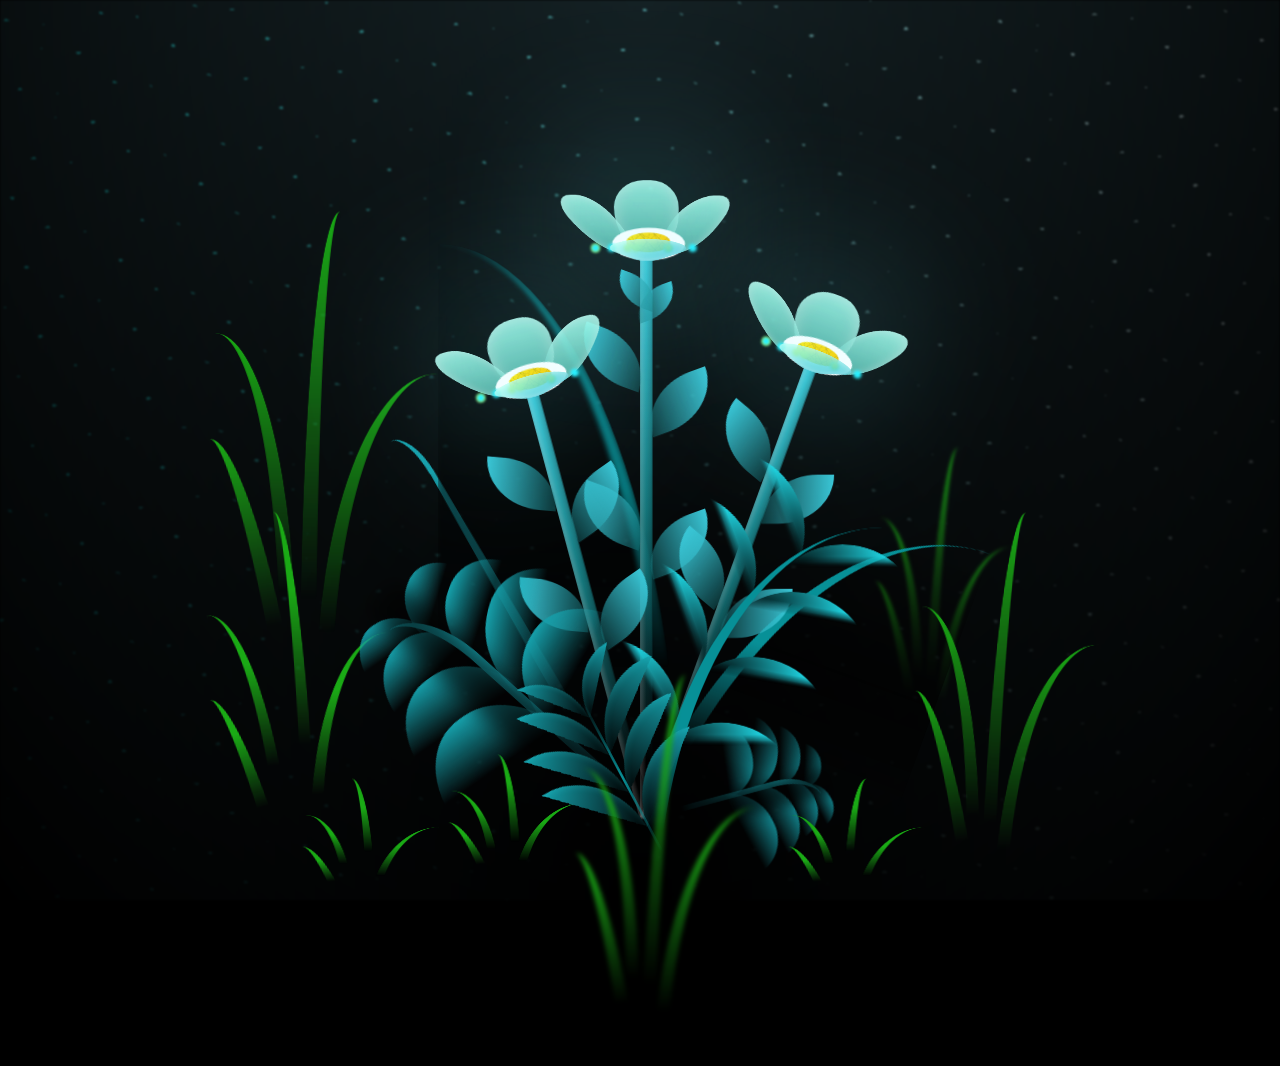
<file: index.html>
<!DOCTYPE html>
<html lang="en">
<head>
    <meta charset="UTF-8">
    <meta name="viewport" content="width=device-width, initial-scale=1.0">
    <title>CSS Blossoming Flowers at Magical Night</title>
    <link rel="stylesheet" href="style.css">
</head>
<body>
   
<body class="not-loaded">
    <div class="night"></div>
    <div class="flowers">
      <div class="flower flower--1">
        <div class="flower__leafs flower__leafs--1">
          <div class="flower__leaf flower__leaf--1"></div>
          <div class="flower__leaf flower__leaf--2"></div>
          <div class="flower__leaf flower__leaf--3"></div>
          <div class="flower__leaf flower__leaf--4"></div>
          <div class="flower__white-circle"></div>
  
          <div class="flower__light flower__light--1"></div>
          <div class="flower__light flower__light--2"></div>
          <div class="flower__light flower__light--3"></div>
          <div class="flower__light flower__light--4"></div>
          <div class="flower__light flower__light--5"></div>
          <div class="flower__light flower__light--6"></div>
          <div class="flower__light flower__light--7"></div>
          <div class="flower__light flower__light--8"></div>
  
        </div>
        <div class="flower__line">
          <div class="flower__line__leaf flower__line__leaf--1"></div>
          <div class="flower__line__leaf flower__line__leaf--2"></div>
          <div class="flower__line__leaf flower__line__leaf--3"></div>
          <div class="flower__line__leaf flower__line__leaf--4"></div>
          <div class="flower__line__leaf flower__line__leaf--5"></div>
          <div class="flower__line__leaf flower__line__leaf--6"></div>
        </div>
      </div>
  
      <div class="flower flower--2">
        <div class="flower__leafs flower__leafs--2">
          <div class="flower__leaf flower__leaf--1"></div>
          <div class="flower__leaf flower__leaf--2"></div>
          <div class="flower__leaf flower__leaf--3"></div>
          <div class="flower__leaf flower__leaf--4"></div>
          <div class="flower__white-circle"></div>
  
          <div class="flower__light flower__light--1"></div>
          <div class="flower__light flower__light--2"></div>
          <div class="flower__light flower__light--3"></div>
          <div class="flower__light flower__light--4"></div>
          <div class="flower__light flower__light--5"></div>
          <div class="flower__light flower__light--6"></div>
          <div class="flower__light flower__light--7"></div>
          <div class="flower__light flower__light--8"></div>
  
        </div>
        <div class="flower__line">
          <div class="flower__line__leaf flower__line__leaf--1"></div>
          <div class="flower__line__leaf flower__line__leaf--2"></div>
          <div class="flower__line__leaf flower__line__leaf--3"></div>
          <div class="flower__line__leaf flower__line__leaf--4"></div>
        </div>
      </div>
  
      <div class="flower flower--3">
        <div class="flower__leafs flower__leafs--3">
          <div class="flower__leaf flower__leaf--1"></div>
          <div class="flower__leaf flower__leaf--2"></div>
          <div class="flower__leaf flower__leaf--3"></div>
          <div class="flower__leaf flower__leaf--4"></div>
          <div class="flower__white-circle"></div>
  
          <div class="flower__light flower__light--1"></div>
          <div class="flower__light flower__light--2"></div>
          <div class="flower__light flower__light--3"></div>
          <div class="flower__light flower__light--4"></div>
          <div class="flower__light flower__light--5"></div>
          <div class="flower__light flower__light--6"></div>
          <div class="flower__light flower__light--7"></div>
          <div class="flower__light flower__light--8"></div>
  
        </div>
        <div class="flower__line">
          <div class="flower__line__leaf flower__line__leaf--1"></div>
          <div class="flower__line__leaf flower__line__leaf--2"></div>
          <div class="flower__line__leaf flower__line__leaf--3"></div>
          <div class="flower__line__leaf flower__line__leaf--4"></div>
        </div>
      </div>
  
      <div class="grow-ans" style="--d:1.2s">
        <div class="flower__g-long">
          <div class="flower__g-long__top"></div>
          <div class="flower__g-long__bottom"></div>
        </div>
      </div>
  
      <div class="growing-grass">
        <div class="flower__grass flower__grass--1">
          <div class="flower__grass--top"></div>
          <div class="flower__grass--bottom"></div>
          <div class="flower__grass__leaf flower__grass__leaf--1"></div>
          <div class="flower__grass__leaf flower__grass__leaf--2"></div>
          <div class="flower__grass__leaf flower__grass__leaf--3"></div>
          <div class="flower__grass__leaf flower__grass__leaf--4"></div>
          <div class="flower__grass__leaf flower__grass__leaf--5"></div>
          <div class="flower__grass__leaf flower__grass__leaf--6"></div>
          <div class="flower__grass__leaf flower__grass__leaf--7"></div>
          <div class="flower__grass__leaf flower__grass__leaf--8"></div>
          <div class="flower__grass__overlay"></div>
        </div>
      </div>
  
      <div class="growing-grass">
        <div class="flower__grass flower__grass--2">
          <div class="flower__grass--top"></div>
          <div class="flower__grass--bottom"></div>
          <div class="flower__grass__leaf flower__grass__leaf--1"></div>
          <div class="flower__grass__leaf flower__grass__leaf--2"></div>
          <div class="flower__grass__leaf flower__grass__leaf--3"></div>
          <div class="flower__grass__leaf flower__grass__leaf--4"></div>
          <div class="flower__grass__leaf flower__grass__leaf--5"></div>
          <div class="flower__grass__leaf flower__grass__leaf--6"></div>
          <div class="flower__grass__leaf flower__grass__leaf--7"></div>
          <div class="flower__grass__leaf flower__grass__leaf--8"></div>
          <div class="flower__grass__overlay"></div>
        </div>
      </div>
  
      <div class="grow-ans" style="--d:2.4s">
        <div class="flower__g-right flower__g-right--1">
          <div class="leaf"></div>
        </div>
      </div>
  
      <div class="grow-ans" style="--d:2.8s">
        <div class="flower__g-right flower__g-right--2">
          <div class="leaf"></div>
        </div>
      </div>
  
      <div class="grow-ans" style="--d:2.8s">
        <div class="flower__g-front">
          <div class="flower__g-front__leaf-wrapper flower__g-front__leaf-wrapper--1">
            <div class="flower__g-front__leaf"></div>
          </div>
          <div class="flower__g-front__leaf-wrapper flower__g-front__leaf-wrapper--2">
            <div class="flower__g-front__leaf"></div>
          </div>
          <div class="flower__g-front__leaf-wrapper flower__g-front__leaf-wrapper--3">
            <div class="flower__g-front__leaf"></div>
          </div>
          <div class="flower__g-front__leaf-wrapper flower__g-front__leaf-wrapper--4">
            <div class="flower__g-front__leaf"></div>
          </div>
          <div class="flower__g-front__leaf-wrapper flower__g-front__leaf-wrapper--5">
            <div class="flower__g-front__leaf"></div>
          </div>
          <div class="flower__g-front__leaf-wrapper flower__g-front__leaf-wrapper--6">
            <div class="flower__g-front__leaf"></div>
          </div>
          <div class="flower__g-front__leaf-wrapper flower__g-front__leaf-wrapper--7">
            <div class="flower__g-front__leaf"></div>
          </div>
          <div class="flower__g-front__leaf-wrapper flower__g-front__leaf-wrapper--8">
            <div class="flower__g-front__leaf"></div>
          </div>
          <div class="flower__g-front__line"></div>
        </div>
      </div>
  
      <div class="grow-ans" style="--d:3.2s">
        <div class="flower__g-fr">
          <div class="leaf"></div>
          <div class="flower__g-fr__leaf flower__g-fr__leaf--1"></div>
          <div class="flower__g-fr__leaf flower__g-fr__leaf--2"></div>
          <div class="flower__g-fr__leaf flower__g-fr__leaf--3"></div>
          <div class="flower__g-fr__leaf flower__g-fr__leaf--4"></div>
          <div class="flower__g-fr__leaf flower__g-fr__leaf--5"></div>
          <div class="flower__g-fr__leaf flower__g-fr__leaf--6"></div>
          <div class="flower__g-fr__leaf flower__g-fr__leaf--7"></div>
          <div class="flower__g-fr__leaf flower__g-fr__leaf--8"></div>
        </div>
      </div>
  
      <div class="long-g long-g--0">
        <div class="grow-ans" style="--d:3s">
          <div class="leaf leaf--0"></div>
        </div>
        <div class="grow-ans" style="--d:2.2s">
          <div class="leaf leaf--1"></div>
        </div>
        <div class="grow-ans" style="--d:3.4s">
          <div class="leaf leaf--2"></div>
        </div>
        <div class="grow-ans" style="--d:3.6s">
          <div class="leaf leaf--3"></div>
        </div>
      </div>
  
      <div class="long-g long-g--1">
        <div class="grow-ans" style="--d:3.6s">
          <div class="leaf leaf--0"></div>
        </div>
        <div class="grow-ans" style="--d:3.8s">
          <div class="leaf leaf--1"></div>
        </div>
        <div class="grow-ans" style="--d:4s">
          <div class="leaf leaf--2"></div>
        </div>
        <div class="grow-ans" style="--d:4.2s">
          <div class="leaf leaf--3"></div>
        </div>
      </div>
  
      <div class="long-g long-g--2">
        <div class="grow-ans" style="--d:4s">
          <div class="leaf leaf--0"></div>
        </div>
        <div class="grow-ans" style="--d:4.2s">
          <div class="leaf leaf--1"></div>
        </div>
        <div class="grow-ans" style="--d:4.4s">
          <div class="leaf leaf--2"></div>
        </div>
        <div class="grow-ans" style="--d:4.6s">
          <div class="leaf leaf--3"></div>
        </div>
      </div>
  
      <div class="long-g long-g--3">
        <div class="grow-ans" style="--d:4s">
          <div class="leaf leaf--0"></div>
        </div>
        <div class="grow-ans" style="--d:4.2s">
          <div class="leaf leaf--1"></div>
        </div>
        <div class="grow-ans" style="--d:3s">
          <div class="leaf leaf--2"></div>
        </div>
        <div class="grow-ans" style="--d:3.6s">
          <div class="leaf leaf--3"></div>
        </div>
      </div>
  
      <div class="long-g long-g--4">
        <div class="grow-ans" style="--d:4s">
          <div class="leaf leaf--0"></div>
        </div>
        <div class="grow-ans" style="--d:4.2s">
          <div class="leaf leaf--1"></div>
        </div>
        <div class="grow-ans" style="--d:3s">
          <div class="leaf leaf--2"></div>
        </div>
        <div class="grow-ans" style="--d:3.6s">
          <div class="leaf leaf--3"></div>
        </div>
      </div>
  
      <div class="long-g long-g--5">
        <div class="grow-ans" style="--d:4s">
          <div class="leaf leaf--0"></div>
        </div>
        <div class="grow-ans" style="--d:4.2s">
          <div class="leaf leaf--1"></div>
        </div>
        <div class="grow-ans" style="--d:3s">
          <div class="leaf leaf--2"></div>
        </div>
        <div class="grow-ans" style="--d:3.6s">
          <div class="leaf leaf--3"></div>
        </div>
      </div>
  
      <div class="long-g long-g--6">
        <div class="grow-ans" style="--d:4.2s">
          <div class="leaf leaf--0"></div>
        </div>
        <div class="grow-ans" style="--d:4.4s">
          <div class="leaf leaf--1"></div>
        </div>
        <div class="grow-ans" style="--d:4.6s">
          <div class="leaf leaf--2"></div>
        </div>
        <div class="grow-ans" style="--d:4.8s">
          <div class="leaf leaf--3"></div>
        </div>
      </div>
  
      <div class="long-g long-g--7">
        <div class="grow-ans" style="--d:3s">
          <div class="leaf leaf--0"></div>
        </div>
        <div class="grow-ans" style="--d:3.2s">
          <div class="leaf leaf--1"></div>
        </div>
        <div class="grow-ans" style="--d:3.5s">
          <div class="leaf leaf--2"></div>
        </div>
        <div class="grow-ans" style="--d:3.6s">
          <div class="leaf leaf--3"></div>
        </div>
      </div>
    </div>
  </body>


    <!-- Javascript here -->
<script src="app.js"></script>
</body>
</html>
</file>
<file: style.css>
*,
*::after,
*::before {
  padding: 0;
  margin: 0;
  box-sizing: border-box;
}

:root {
  --dark-color: #000;
}

body {
  display: flex;
  align-items: flex-end;
  justify-content: center;
  min-height: 100vh;
  background-color: var(--dark-color);
  overflow: hidden;
  perspective: 1000px;
}

.night {
  position: fixed;
  left: 50%;
  top: 0;
  transform: translateX(-50%);
  width: 100%;
  height: 100%;
  filter: blur(0.1vmin);
  background-image: radial-gradient(ellipse at top, transparent 0%, var(--dark-color)), radial-gradient(ellipse at bottom, var(--dark-color), rgba(145, 233, 255, 0.2)), repeating-linear-gradient(220deg, black 0px, black 19px, transparent 19px, transparent 22px), repeating-linear-gradient(189deg, black 0px, black 19px, transparent 19px, transparent 22px), repeating-linear-gradient(148deg, black 0px, black 19px, transparent 19px, transparent 22px), linear-gradient(90deg, #00fffa, #f0f0f0);
}

.flowers {
  position: relative;
  transform: scale(0.9);
}

.flower {
  position: absolute;
  bottom: 10vmin;
  transform-origin: bottom center;
  z-index: 10;
  --fl-speed: 0.8s;
}
.flower--1 {
  animation: moving-flower-1 4s linear infinite;
}
.flower--1 .flower__line {
  height: 70vmin;
  animation-delay: 0.3s;
}
.flower--1 .flower__line__leaf--1 {
  animation: blooming-leaf-right var(--fl-speed) 1.6s backwards;
}
.flower--1 .flower__line__leaf--2 {
  animation: blooming-leaf-right var(--fl-speed) 1.4s backwards;
}
.flower--1 .flower__line__leaf--3 {
  animation: blooming-leaf-left var(--fl-speed) 1.2s backwards;
}
.flower--1 .flower__line__leaf--4 {
  animation: blooming-leaf-left var(--fl-speed) 1s backwards;
}
.flower--1 .flower__line__leaf--5 {
  animation: blooming-leaf-right var(--fl-speed) 1.8s backwards;
}
.flower--1 .flower__line__leaf--6 {
  animation: blooming-leaf-left var(--fl-speed) 2s backwards;
}
.flower--2 {
  left: 50%;
  transform: rotate(20deg);
  animation: moving-flower-2 4s linear infinite;
}
.flower--2 .flower__line {
  height: 60vmin;
  animation-delay: 0.6s;
}
.flower--2 .flower__line__leaf--1 {
  animation: blooming-leaf-right var(--fl-speed) 1.9s backwards;
}
.flower--2 .flower__line__leaf--2 {
  animation: blooming-leaf-right var(--fl-speed) 1.7s backwards;
}
.flower--2 .flower__line__leaf--3 {
  animation: blooming-leaf-left var(--fl-speed) 1.5s backwards;
}
.flower--2 .flower__line__leaf--4 {
  animation: blooming-leaf-left var(--fl-speed) 1.3s backwards;
}
.flower--3 {
  left: 50%;
  transform: rotate(-15deg);
  animation: moving-flower-3 4s linear infinite;
}
.flower--3 .flower__line {
  animation-delay: 0.9s;
}
.flower--3 .flower__line__leaf--1 {
  animation: blooming-leaf-right var(--fl-speed) 2.5s backwards;
}
.flower--3 .flower__line__leaf--2 {
  animation: blooming-leaf-right var(--fl-speed) 2.3s backwards;
}
.flower--3 .flower__line__leaf--3 {
  animation: blooming-leaf-left var(--fl-speed) 2.1s backwards;
}
.flower--3 .flower__line__leaf--4 {
  animation: blooming-leaf-left var(--fl-speed) 1.9s backwards;
}
.flower__leafs {
  position: relative;
  animation: blooming-flower 2s backwards;
}
.flower__leafs--1 {
  animation-delay: 1.1s;
}
.flower__leafs--2 {
  animation-delay: 1.4s;
}
.flower__leafs--3 {
  animation-delay: 1.7s;
}
.flower__leafs::after {
  content: "";
  position: absolute;
  left: 0;
  top: 0;
  transform: translate(-50%, -100%);
  width: 8vmin;
  height: 8vmin;
  background-color: #6bf0ff;
  filter: blur(10vmin);
}
.flower__leaf {
  position: absolute;
  bottom: 0;
  left: 50%;
  width: 8vmin;
  height: 11vmin;
  border-radius: 51% 49% 47% 53%/44% 45% 55% 69%;
  background-color: #a7ffee;
  background-image: linear-gradient(to top, #54b8aa, #a7ffee);
  transform-origin: bottom center;
  opacity: 0.9;
  box-shadow: inset 0 0 2vmin rgba(255, 255, 255, 0.5);
}
.flower__leaf--1 {
  transform: translate(-10%, 1%) rotateY(40deg) rotateX(-50deg);
}
.flower__leaf--2 {
  transform: translate(-50%, -4%) rotateX(40deg);
}
.flower__leaf--3 {
  transform: translate(-90%, 0%) rotateY(45deg) rotateX(50deg);
}
.flower__leaf--4 {
  width: 8vmin;
  height: 8vmin;
  transform-origin: bottom left;
  border-radius: 4vmin 10vmin 4vmin 4vmin;
  transform: translate(0%, 18%) rotateX(70deg) rotate(-43deg);
  background-image: linear-gradient(to top, #39c6d6, #a7ffee);
  z-index: 1;
  opacity: 0.8;
}
.flower__white-circle {
  position: absolute;
  left: -3.5vmin;
  top: -3vmin;
  width: 9vmin;
  height: 4vmin;
  border-radius: 50%;
  background-color: #fff;
}
.flower__white-circle::after {
  content: "";
  position: absolute;
  left: 50%;
  top: 45%;
  transform: translate(-50%, -50%);
  width: 60%;
  height: 60%;
  border-radius: inherit;
  background-image: repeating-linear-gradient(135deg, rgba(0, 0, 0, 0.03) 0px, rgba(0, 0, 0, 0.03) 1px, transparent 1px, transparent 12px), repeating-linear-gradient(45deg, rgba(0, 0, 0, 0.03) 0px, rgba(0, 0, 0, 0.03) 1px, transparent 1px, transparent 12px), repeating-linear-gradient(67.5deg, rgba(0, 0, 0, 0.03) 0px, rgba(0, 0, 0, 0.03) 1px, transparent 1px, transparent 12px), repeating-linear-gradient(135deg, rgba(0, 0, 0, 0.03) 0px, rgba(0, 0, 0, 0.03) 1px, transparent 1px, transparent 12px), repeating-linear-gradient(45deg, rgba(0, 0, 0, 0.03) 0px, rgba(0, 0, 0, 0.03) 1px, transparent 1px, transparent 12px), repeating-linear-gradient(112.5deg, rgba(0, 0, 0, 0.03) 0px, rgba(0, 0, 0, 0.03) 1px, transparent 1px, transparent 12px), repeating-linear-gradient(112.5deg, rgba(0, 0, 0, 0.03) 0px, rgba(0, 0, 0, 0.03) 1px, transparent 1px, transparent 12px), repeating-linear-gradient(45deg, rgba(0, 0, 0, 0.03) 0px, rgba(0, 0, 0, 0.03) 1px, transparent 1px, transparent 12px), repeating-linear-gradient(22.5deg, rgba(0, 0, 0, 0.03) 0px, rgba(0, 0, 0, 0.03) 1px, transparent 1px, transparent 12px), repeating-linear-gradient(45deg, rgba(0, 0, 0, 0.03) 0px, rgba(0, 0, 0, 0.03) 1px, transparent 1px, transparent 12px), repeating-linear-gradient(22.5deg, rgba(0, 0, 0, 0.03) 0px, rgba(0, 0, 0, 0.03) 1px, transparent 1px, transparent 12px), repeating-linear-gradient(135deg, rgba(0, 0, 0, 0.03) 0px, rgba(0, 0, 0, 0.03) 1px, transparent 1px, transparent 12px), repeating-linear-gradient(157.5deg, rgba(0, 0, 0, 0.03) 0px, rgba(0, 0, 0, 0.03) 1px, transparent 1px, transparent 12px), repeating-linear-gradient(67.5deg, rgba(0, 0, 0, 0.03) 0px, rgba(0, 0, 0, 0.03) 1px, transparent 1px, transparent 12px), repeating-linear-gradient(67.5deg, rgba(0, 0, 0, 0.03) 0px, rgba(0, 0, 0, 0.03) 1px, transparent 1px, transparent 12px), linear-gradient(90deg, #ffeb12, #ffce00);
}
.flower__line {
  height: 55vmin;
  width: 1.5vmin;
  background-image: linear-gradient(to left, rgba(0, 0, 0, 0.2), transparent, rgba(255, 255, 255, 0.2)), linear-gradient(to top, transparent 10%, #14757a, #39c6d6);
  box-shadow: inset 0 0 2px rgba(0, 0, 0, 0.5);
  animation: grow-flower-tree 4s backwards;
}
.flower__line__leaf {
  --w: 7vmin;
  --h: calc(var(--w) + 2vmin);
  position: absolute;
  top: 20%;
  left: 90%;
  width: var(--w);
  height: var(--h);
  border-top-right-radius: var(--h);
  border-bottom-left-radius: var(--h);
  background-image: linear-gradient(to top, rgba(20, 117, 122, 0.4), #39c6d6);
}
.flower__line__leaf--1 {
  transform: rotate(70deg) rotateY(30deg);
}
.flower__line__leaf--2 {
  top: 45%;
  transform: rotate(70deg) rotateY(30deg);
}
.flower__line__leaf--3, .flower__line__leaf--4, .flower__line__leaf--6 {
  border-top-right-radius: 0;
  border-bottom-left-radius: 0;
  border-top-left-radius: var(--h);
  border-bottom-right-radius: var(--h);
  left: -460%;
  top: 12%;
  transform: rotate(-70deg) rotateY(30deg);
}
.flower__line__leaf--4 {
  top: 40%;
}
.flower__line__leaf--5 {
  top: 0;
  transform-origin: left;
  transform: rotate(70deg) rotateY(30deg) scale(0.6);
}
.flower__line__leaf--6 {
  top: -2%;
  left: -450%;
  transform-origin: right;
  transform: rotate(-70deg) rotateY(30deg) scale(0.6);
}
.flower__light {
  position: absolute;
  bottom: 0vmin;
  width: 1vmin;
  height: 1vmin;
  background-color: #fffb00;
  border-radius: 50%;
  filter: blur(0.2vmin);
  animation: light-ans 4s linear infinite backwards;
}
.flower__light:nth-child(odd) {
  background-color: #23f0ff;
}
.flower__light--1 {
  left: -2vmin;
  animation-delay: 1s;
}
.flower__light--2 {
  left: 3vmin;
  animation-delay: 0.5s;
}
.flower__light--3 {
  left: -6vmin;
  animation-delay: 0.3s;
}
.flower__light--4 {
  left: 6vmin;
  animation-delay: 0.9s;
}
.flower__light--5 {
  left: -1vmin;
  animation-delay: 1.5s;
}
.flower__light--6 {
  left: -4vmin;
  animation-delay: 3s;
}
.flower__light--7 {
  left: 3vmin;
  animation-delay: 2s;
}
.flower__light--8 {
  left: -6vmin;
  animation-delay: 3.5s;
}
.flower__grass {
  --c: #159faa;
  --line-w: 1.5vmin;
  position: absolute;
  bottom: 12vmin;
  left: -7vmin;
  display: flex;
  flex-direction: column;
  align-items: flex-end;
  z-index: 20;
  transform-origin: bottom center;
  transform: rotate(-48deg) rotateY(40deg);
}
.flower__grass--1 {
  animation: moving-grass 2s linear infinite;
}
.flower__grass--2 {
  left: 2vmin;
  bottom: 10vmin;
  transform: scale(0.5) rotate(75deg) rotateX(10deg) rotateY(-200deg);
  opacity: 0.8;
  z-index: 0;
  animation: moving-grass--2 1.5s linear infinite;
}
.flower__grass--top {
  width: 7vmin;
  height: 10vmin;
  border-top-right-radius: 100%;
  border-right: var(--line-w) solid var(--c);
  transform-origin: bottom center;
  transform: rotate(-2deg);
}
.flower__grass--bottom {
  margin-top: -2px;
  width: var(--line-w);
  height: 25vmin;
  background-image: linear-gradient(to top, transparent, var(--c));
}
.flower__grass__leaf {
  --size: 10vmin;
  position: absolute;
  width: calc(var(--size) * 2.1);
  height: var(--size);
  border-top-left-radius: var(--size);
  border-top-right-radius: var(--size);
  background-image: linear-gradient(to top, transparent, transparent 30%, var(--c));
  z-index: 100;
}
.flower__grass__leaf--1 {
  top: -6%;
  left: 30%;
  --size: 6vmin;
  transform: rotate(-20deg);
  animation: growing-grass-ans--1 2s 2.6s backwards;
}
@keyframes growing-grass-ans--1 {
  0% {
    transform-origin: bottom left;
    transform: rotate(-20deg) scale(0);
  }
}
.flower__grass__leaf--2 {
  top: -5%;
  left: -110%;
  --size: 6vmin;
  transform: rotate(10deg);
  animation: growing-grass-ans--2 2s 2.4s linear backwards;
}
@keyframes growing-grass-ans--2 {
  0% {
    transform-origin: bottom right;
    transform: rotate(10deg) scale(0);
  }
}
.flower__grass__leaf--3 {
  top: 5%;
  left: 60%;
  --size: 8vmin;
  transform: rotate(-18deg) rotateX(-20deg);
  animation: growing-grass-ans--3 2s 2.2s linear backwards;
}
@keyframes growing-grass-ans--3 {
  0% {
    transform-origin: bottom left;
    transform: rotate(-18deg) rotateX(-20deg) scale(0);
  }
}
.flower__grass__leaf--4 {
  top: 6%;
  left: -135%;
  --size: 8vmin;
  transform: rotate(2deg);
  animation: growing-grass-ans--4 2s 2s linear backwards;
}
@keyframes growing-grass-ans--4 {
  0% {
    transform-origin: bottom right;
    transform: rotate(2deg) scale(0);
  }
}
.flower__grass__leaf--5 {
  top: 20%;
  left: 60%;
  --size: 10vmin;
  transform: rotate(-24deg) rotateX(-20deg);
  animation: growing-grass-ans--5 2s 1.8s linear backwards;
}
@keyframes growing-grass-ans--5 {
  0% {
    transform-origin: bottom left;
    transform: rotate(-24deg) rotateX(-20deg) scale(0);
  }
}
.flower__grass__leaf--6 {
  top: 22%;
  left: -180%;
  --size: 10vmin;
  transform: rotate(10deg);
  animation: growing-grass-ans--6 2s 1.6s linear backwards;
}
@keyframes growing-grass-ans--6 {
  0% {
    transform-origin: bottom right;
    transform: rotate(10deg) scale(0);
  }
}
.flower__grass__leaf--7 {
  top: 39%;
  left: 70%;
  --size: 10vmin;
  transform: rotate(-10deg);
  animation: growing-grass-ans--7 2s 1.4s linear backwards;
}
@keyframes growing-grass-ans--7 {
  0% {
    transform-origin: bottom left;
    transform: rotate(-10deg) scale(0);
  }
}
.flower__grass__leaf--8 {
  top: 40%;
  left: -215%;
  --size: 11vmin;
  transform: rotate(10deg);
  animation: growing-grass-ans--8 2s 1.2s linear backwards;
}
@keyframes growing-grass-ans--8 {
  0% {
    transform-origin: bottom right;
    transform: rotate(10deg) scale(0);
  }
}
.flower__grass__overlay {
  position: absolute;
  top: -10%;
  right: 0%;
  width: 100%;
  height: 100%;
  background-color: rgba(0, 0, 0, 0.6);
  filter: blur(1.5vmin);
  z-index: 100;
}
.flower__g-long {
  --w: 2vmin;
  --h: 6vmin;
  --c: #159faa;
  position: absolute;
  bottom: 10vmin;
  left: -3vmin;
  transform-origin: bottom center;
  transform: rotate(-30deg) rotateY(-20deg);
  display: flex;
  flex-direction: column;
  align-items: flex-end;
  animation: flower-g-long-ans 3s linear infinite;
}
@keyframes flower-g-long-ans {
  0%, 100% {
    transform: rotate(-30deg) rotateY(-20deg);
  }
  50% {
    transform: rotate(-32deg) rotateY(-20deg);
  }
}
.flower__g-long__top {
  top: calc(var(--h) * -1);
  width: calc(var(--w) + 1vmin);
  height: var(--h);
  border-top-right-radius: 100%;
  border-right: 0.7vmin solid var(--c);
  transform: translate(-0.7vmin, 1vmin);
}
.flower__g-long__bottom {
  width: var(--w);
  height: 50vmin;
  transform-origin: bottom center;
  background-image: linear-gradient(to top, transparent 30%, var(--c));
  box-shadow: inset 0 0 2px rgba(0, 0, 0, 0.5);
  clip-path: polygon(35% 0, 65% 1%, 100% 100%, 0% 100%);
}
.flower__g-right {
  position: absolute;
  bottom: 6vmin;
  left: -2vmin;
  transform-origin: bottom left;
  transform: rotate(20deg);
}
.flower__g-right .leaf {
  width: 30vmin;
  height: 50vmin;
  border-top-left-radius: 100%;
  border-left: 2vmin solid #079097;
  background-image: linear-gradient(to bottom, transparent, var(--dark-color) 60%);
  -webkit-mask-image: linear-gradient(to top, transparent 30%, #079097 60%);
}
.flower__g-right--1 {
  animation: flower-g-right-ans 2.5s linear infinite;
}
.flower__g-right--2 {
  left: 5vmin;
  transform: rotateY(-180deg);
  animation: flower-g-right-ans--2 3s linear infinite;
}
.flower__g-right--2 .leaf {
  height: 75vmin;
  filter: blur(0.3vmin);
  opacity: 0.8;
}
@keyframes flower-g-right-ans {
  0%, 100% {
    transform: rotate(20deg);
  }
  50% {
    transform: rotate(24deg) rotateX(-20deg);
  }
}
@keyframes flower-g-right-ans--2 {
  0%, 100% {
    transform: rotateY(-180deg) rotate(0deg) rotateX(-20deg);
  }
  50% {
    transform: rotateY(-180deg) rotate(6deg) rotateX(-20deg);
  }
}
.flower__g-front {
  position: absolute;
  bottom: 6vmin;
  left: 2.5vmin;
  z-index: 100;
  transform-origin: bottom center;
  transform: rotate(-28deg) rotateY(30deg) scale(1.04);
  animation: flower__g-front-ans 2s linear infinite;
}
@keyframes flower__g-front-ans {
  0%, 100% {
    transform: rotate(-28deg) rotateY(30deg) scale(1.04);
  }
  50% {
    transform: rotate(-35deg) rotateY(40deg) scale(1.04);
  }
}
.flower__g-front__line {
  width: 0.3vmin;
  height: 20vmin;
  background-image: linear-gradient(to top, transparent, #079097, transparent 100%);
  position: relative;
}
.flower__g-front__leaf-wrapper {
  position: absolute;
  top: 0;
  left: 0;
  transform-origin: bottom left;
  transform: rotate(10deg);
}
.flower__g-front__leaf-wrapper:nth-child(even) {
  left: 0vmin;
  transform: rotateY(-180deg) rotate(5deg);
  animation: flower__g-front__leaf-left-ans 1s ease-in backwards;
}
.flower__g-front__leaf-wrapper:nth-child(odd) {
  animation: flower__g-front__leaf-ans 1s ease-in backwards;
}
.flower__g-front__leaf-wrapper--1 {
  top: -8vmin;
  transform: scale(0.7);
  animation: flower__g-front__leaf-ans 1s 5.5s ease-in backwards !important;
}
.flower__g-front__leaf-wrapper--2 {
  top: -8vmin;
  transform: rotateY(-180deg) scale(0.7) !important;
  animation: flower__g-front__leaf-left-ans-2 1s 4.6s ease-in backwards !important;
}
.flower__g-front__leaf-wrapper--3 {
  top: -3vmin;
  animation: flower__g-front__leaf-ans 1s 4.6s ease-in backwards;
}
.flower__g-front__leaf-wrapper--4 {
  top: -3vmin;
  transform: rotateY(-180deg) scale(0.9) !important;
  animation: flower__g-front__leaf-left-ans-2 1s 4.6s ease-in backwards !important;
}
@keyframes flower__g-front__leaf-left-ans-2 {
  0% {
    transform: rotateY(-180deg) scale(0);
  }
}
.flower__g-front__leaf-wrapper--5, .flower__g-front__leaf-wrapper--6 {
  top: 2vmin;
}
.flower__g-front__leaf-wrapper--7, .flower__g-front__leaf-wrapper--8 {
  top: 6.5vmin;
}
.flower__g-front__leaf-wrapper--2 {
  animation-delay: 5.2s !important;
}
.flower__g-front__leaf-wrapper--3 {
  animation-delay: 4.9s !important;
}
.flower__g-front__leaf-wrapper--5 {
  animation-delay: 4.3s !important;
}
.flower__g-front__leaf-wrapper--6 {
  animation-delay: 4.1s !important;
}
.flower__g-front__leaf-wrapper--7 {
  animation-delay: 3.8s !important;
}
.flower__g-front__leaf-wrapper--8 {
  animation-delay: 3.5s !important;
}
@keyframes flower__g-front__leaf-ans {
  0% {
    transform: rotate(10deg) scale(0);
  }
}
@keyframes flower__g-front__leaf-left-ans {
  0% {
    transform: rotateY(-180deg) rotate(5deg) scale(0);
  }
}
.flower__g-front__leaf {
  width: 10vmin;
  height: 10vmin;
  border-radius: 100% 0% 0% 100%/100% 100% 0% 0%;
  box-shadow: inset 0 2px 1vmin rgba(44, 238, 252, 0.2);
  background-image: linear-gradient(to bottom left, transparent, var(--dark-color)), linear-gradient(to bottom right, #159faa 50%, transparent 50%, transparent);
  -webkit-mask-image: linear-gradient(to bottom right, #159faa 50%, transparent 50%, transparent);
  mask-image: linear-gradient(to bottom right, #159faa 50%, transparent 50%, transparent);
}
.flower__g-fr {
  position: absolute;
  bottom: -4vmin;
  left: vmin;
  transform-origin: bottom left;
  z-index: 10;
  animation: flower__g-fr-ans 2s linear infinite;
}
@keyframes flower__g-fr-ans {
  0%, 100% {
    transform: rotate(2deg);
  }
  50% {
    transform: rotate(4deg);
  }
}
.flower__g-fr .leaf {
  width: 30vmin;
  height: 50vmin;
  border-top-left-radius: 100%;
  border-left: 2vmin solid #079097;
  -webkit-mask-image: linear-gradient(to top, transparent 25%, #079097 50%);
  position: relative;
  z-index: 1;
}
.flower__g-fr__leaf {
  position: absolute;
  top: 0;
  left: 0;
  width: 10vmin;
  height: 10vmin;
  border-radius: 100% 0% 0% 100%/100% 100% 0% 0%;
  box-shadow: inset 0 2px 1vmin rgba(44, 238, 252, 0.2);
  background-image: linear-gradient(to bottom left, transparent, var(--dark-color) 98%), linear-gradient(to bottom right, #23f0ff 45%, transparent 50%, transparent);
  -webkit-mask-image: linear-gradient(135deg, #159faa 40%, transparent 50%, transparent);
}
.flower__g-fr__leaf--1 {
  left: 20vmin;
  transform: rotate(45deg);
  animation: flower__g-fr-leaft-ans-1 0.5s 5.2s linear backwards;
}
@keyframes flower__g-fr-leaft-ans-1 {
  0% {
    transform-origin: left;
    transform: rotate(45deg) scale(0);
  }
}
.flower__g-fr__leaf--2 {
  left: 12vmin;
  top: -7vmin;
  transform: rotate(25deg) rotateY(-180deg);
  animation: flower__g-fr-leaft-ans-6 0.5s 5s linear backwards;
}
.flower__g-fr__leaf--3 {
  left: 15vmin;
  top: 6vmin;
  transform: rotate(55deg);
  animation: flower__g-fr-leaft-ans-5 0.5s 4.8s linear backwards;
}
.flower__g-fr__leaf--4 {
  left: 6vmin;
  top: -2vmin;
  transform: rotate(25deg) rotateY(-180deg);
  animation: flower__g-fr-leaft-ans-6 0.5s 4.6s linear backwards;
}
.flower__g-fr__leaf--5 {
  left: 10vmin;
  top: 14vmin;
  transform: rotate(55deg);
  animation: flower__g-fr-leaft-ans-5 0.5s 4.4s linear backwards;
}
@keyframes flower__g-fr-leaft-ans-5 {
  0% {
    transform-origin: left;
    transform: rotate(55deg) scale(0);
  }
}
.flower__g-fr__leaf--6 {
  left: 0vmin;
  top: 6vmin;
  transform: rotate(25deg) rotateY(-180deg);
  animation: flower__g-fr-leaft-ans-6 0.5s 4.2s linear backwards;
}
@keyframes flower__g-fr-leaft-ans-6 {
  0% {
    transform-origin: right;
    transform: rotate(25deg) rotateY(-180deg) scale(0);
  }
}
.flower__g-fr__leaf--7 {
  left: 5vmin;
  top: 22vmin;
  transform: rotate(45deg);
  animation: flower__g-fr-leaft-ans-7 0.5s 4s linear backwards;
}
@keyframes flower__g-fr-leaft-ans-7 {
  0% {
    transform-origin: left;
    transform: rotate(45deg) scale(0);
  }
}
.flower__g-fr__leaf--8 {
  left: -4vmin;
  top: 15vmin;
  transform: rotate(15deg) rotateY(-180deg);
  animation: flower__g-fr-leaft-ans-8 0.5s 3.8s linear backwards;
}
@keyframes flower__g-fr-leaft-ans-8 {
  0% {
    transform-origin: right;
    transform: rotate(15deg) rotateY(-180deg) scale(0);
  }
}

.long-g {
  position: absolute;
  bottom: 25vmin;
  left: -42vmin;
  transform-origin: bottom left;
}
.long-g--1 {
  bottom: 0vmin;
  transform: scale(0.8) rotate(-5deg);
}
.long-g--1 .leaf {
  -webkit-mask-image: linear-gradient(to top, transparent 40%, #079097 80%) !important;
}
.long-g--1 .leaf--1 {
  --w: 5vmin;
  --h: 60vmin;
  left: -2vmin;
  transform: rotate(3deg) rotateY(-180deg);
}
.long-g--2, .long-g--3 {
  bottom: -3vmin;
  left: -35vmin;
  transform-origin: center;
  transform: scale(0.6) rotateX(60deg);
}
.long-g--2 .leaf, .long-g--3 .leaf {
  -webkit-mask-image: linear-gradient(to top, transparent 50%, #079097 80%) !important;
}
.long-g--2 .leaf--1, .long-g--3 .leaf--1 {
  left: -1vmin;
  transform: rotateY(-180deg);
}
.long-g--3 {
  left: -17vmin;
  bottom: 0vmin;
}
.long-g--3 .leaf {
  -webkit-mask-image: linear-gradient(to top, transparent 40%, #079097 80%) !important;
}
.long-g--4 {
  left: 25vmin;
  bottom: -3vmin;
  transform-origin: center;
  transform: scale(0.6) rotateX(60deg);
}
.long-g--4 .leaf {
  -webkit-mask-image: linear-gradient(to top, transparent 50%, #079097 80%) !important;
}
.long-g--5 {
  left: 42vmin;
  bottom: 0vmin;
  transform: scale(0.8) rotate(2deg);
}
.long-g--6 {
  left: 0vmin;
  bottom: -20vmin;
  z-index: 100;
  filter: blur(0.3vmin);
  transform: scale(0.8) rotate(2deg);
}
.long-g--7 {
  left: 35vmin;
  bottom: 20vmin;
  z-index: -1;
  filter: blur(0.3vmin);
  transform: scale(0.6) rotate(2deg);
  opacity: 0.7;
}
.long-g .leaf {
  --w: 15vmin;
  --h: 40vmin;
  --c: #1aaa15;
  position: absolute;
  bottom: 0;
  width: var(--w);
  height: var(--h);
  border-top-left-radius: 100%;
  border-left: 2vmin solid var(--c);
  -webkit-mask-image: linear-gradient(to top, transparent 20%, var(--dark-color));
  transform-origin: bottom center;
}
.long-g .leaf--0 {
  left: 2vmin;
  animation: leaf-ans-1 4s linear infinite;
}
.long-g .leaf--1 {
  --w: 5vmin;
  --h: 60vmin;
  animation: leaf-ans-1 4s linear infinite;
}
.long-g .leaf--2 {
  --w: 10vmin;
  --h: 40vmin;
  left: -0.5vmin;
  bottom: 5vmin;
  transform-origin: bottom left;
  transform: rotateY(-180deg);
  animation: leaf-ans-2 3s linear infinite;
}
.long-g .leaf--3 {
  --w: 5vmin;
  --h: 30vmin;
  left: -1vmin;
  bottom: 3.2vmin;
  transform-origin: bottom left;
  transform: rotate(-10deg) rotateY(-180deg);
  animation: leaf-ans-3 3s linear infinite;
}

@keyframes leaf-ans-1 {
  0%, 100% {
    transform: rotate(-5deg) scale(1);
  }
  50% {
    transform: rotate(5deg) scale(1.1);
  }
}
@keyframes leaf-ans-2 {
  0%, 100% {
    transform: rotateY(-180deg) rotate(5deg);
  }
  50% {
    transform: rotateY(-180deg) rotate(0deg) scale(1.1);
  }
}
@keyframes leaf-ans-3 {
  0%, 100% {
    transform: rotate(-10deg) rotateY(-180deg);
  }
  50% {
    transform: rotate(-20deg) rotateY(-180deg);
  }
}
.grow-ans {
  animation: grow-ans 2s var(--d) backwards;
}

@keyframes grow-ans {
  0% {
    transform: scale(0);
    opacity: 0;
  }
}
@keyframes light-ans {
  0% {
    opacity: 0;
    transform: translateY(0vmin);
  }
  25% {
    opacity: 1;
    transform: translateY(-5vmin) translateX(-2vmin);
  }
  50% {
    opacity: 1;
    transform: translateY(-15vmin) translateX(2vmin);
    filter: blur(0.2vmin);
  }
  75% {
    transform: translateY(-20vmin) translateX(-2vmin);
    filter: blur(0.2vmin);
  }
  100% {
    transform: translateY(-30vmin);
    opacity: 0;
    filter: blur(1vmin);
  }
}
@keyframes moving-flower-1 {
  0%, 100% {
    transform: rotate(2deg);
  }
  50% {
    transform: rotate(-2deg);
  }
}
@keyframes moving-flower-2 {
  0%, 100% {
    transform: rotate(18deg);
  }
  50% {
    transform: rotate(14deg);
  }
}
@keyframes moving-flower-3 {
  0%, 100% {
    transform: rotate(-18deg);
  }
  50% {
    transform: rotate(-20deg) rotateY(-10deg);
  }
}
@keyframes blooming-leaf-right {
  0% {
    transform-origin: left;
    transform: rotate(70deg) rotateY(30deg) scale(0);
  }
}
@keyframes blooming-leaf-left {
  0% {
    transform-origin: right;
    transform: rotate(-70deg) rotateY(30deg) scale(0);
  }
}
@keyframes grow-flower-tree {
  0% {
    height: 0;
    border-radius: 1vmin;
  }
}
@keyframes blooming-flower {
  0% {
    transform: scale(0);
  }
}
@keyframes moving-grass {
  0%, 100% {
    transform: rotate(-48deg) rotateY(40deg);
  }
  50% {
    transform: rotate(-50deg) rotateY(40deg);
  }
}
@keyframes moving-grass--2 {
  0%, 100% {
    transform: scale(0.5) rotate(75deg) rotateX(10deg) rotateY(-200deg);
  }
  50% {
    transform: scale(0.5) rotate(79deg) rotateX(10deg) rotateY(-200deg);
  }
}
.growing-grass {
  animation: growing-grass-ans 1s 2s backwards;
}

@keyframes growing-grass-ans {
  0% {
    transform: scale(0);
  }
}
.not-loaded * {
  animation-play-state: paused !important;
}
</file>
